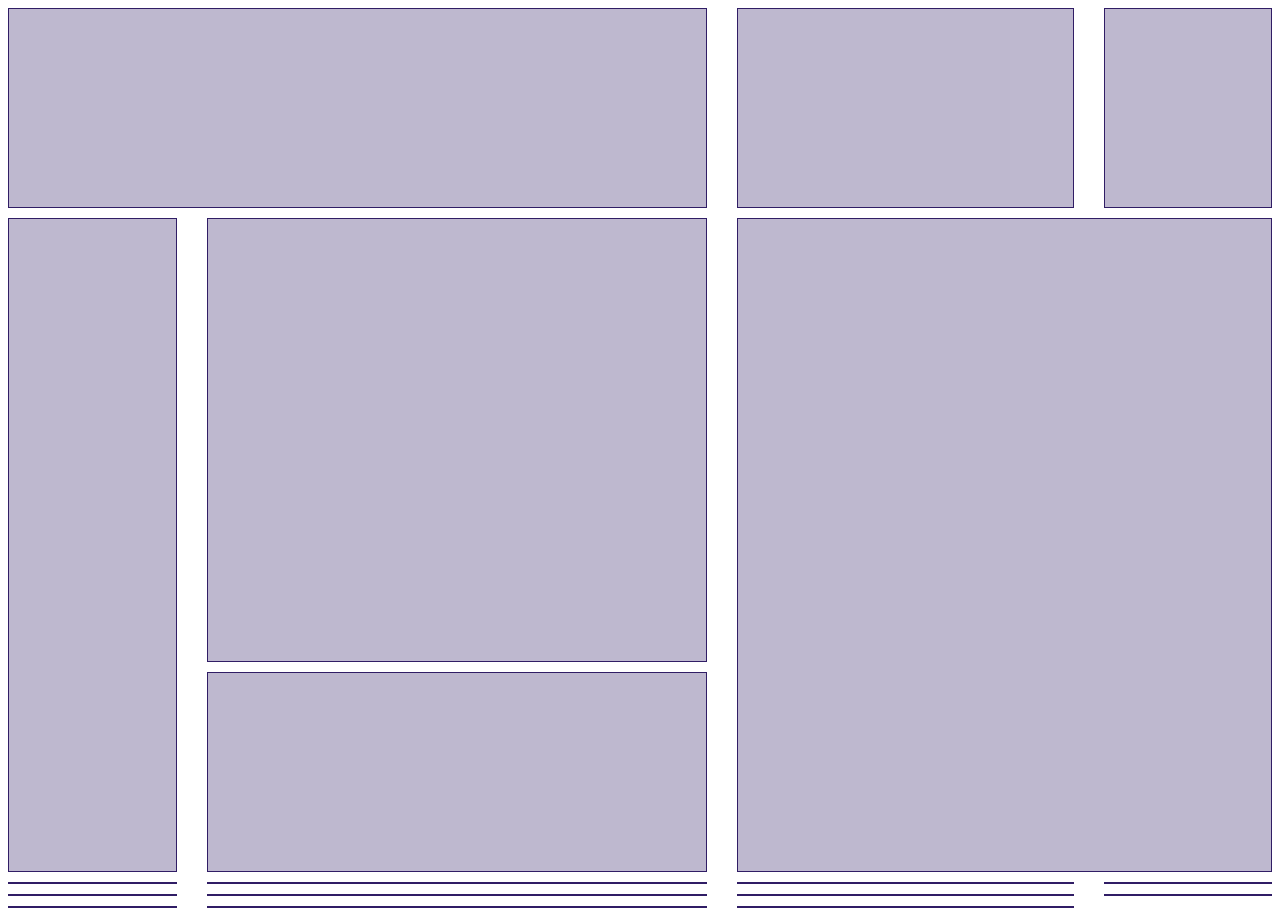
<file: class-04/demos/index.html>
<!DOCTYPE html>
<html lang="en">
<head>
  <meta charset="UTF-8">
  <meta name="viewport" content="width=device-width, initial-scale=1.0">
  <title>Document</title>

  <link rel="stylesheet" href="style.css">
</head>
<body>
  <section>
    <div></div>
    <div></div>
    <div></div>
    <div></div>
    <div></div>
    <div></div>
    <div></div>
    <div></div>
    <div></div>
    <div></div>
    <div></div>
    <div></div>
    <div></div>
    <div></div>
    <div></div>
    <div></div>
    <div></div>
    <div></div>
  </section>
</body>
</html>
</file>
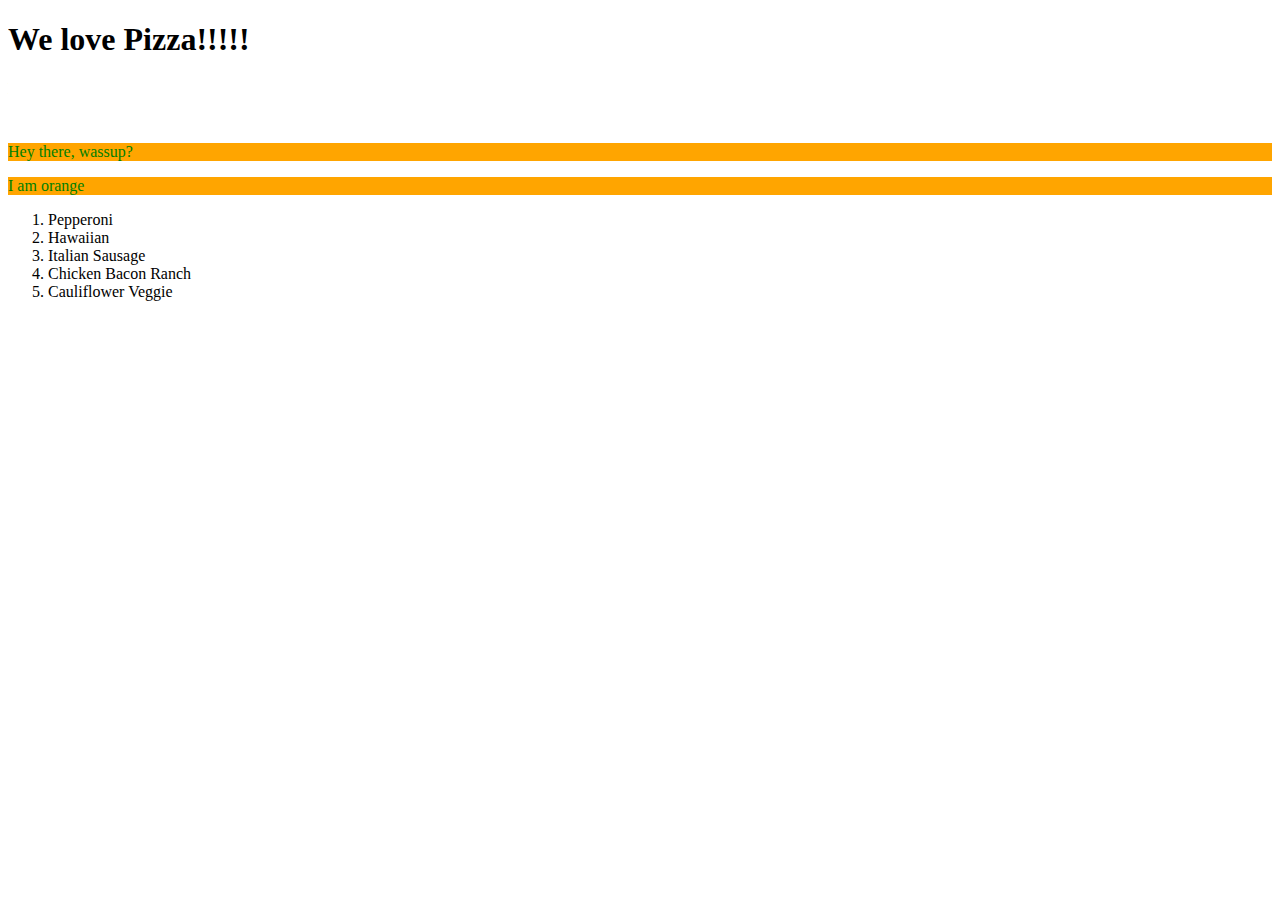
<file: class-02/demos/jquery-basics/index.html>
<!DOCTYPE html>
<html lang="en">
<head>
  <meta charset="UTF-8">
  <meta name="viewport" content="width=device-width, initial-scale=1.0">
  <title>Document</title>

  <link rel="stylesheet" href="style.css">
</head>
<body>
  <h1 id="title">Jquery Demo</h1>
  <p class="cool">Hey there, wassup?</p>
  <p class="cool">I am orange</p>
  <ol>
    <li>Pepperoni</li>
    <li id="pineapples">Hawaiian</li>
    <li>Italian Sausage</li>
    <li>Chicken Bacon Ranch</li>
    <li>Cauliflower Veggie</li>
  </ol>


  <script src="https://code.jquery.com/jquery-3.5.1.min.js"
    integrity="sha256-9/aliU8dGd2tb6OSsuzixeV4y/faTqgFtohetphbbj0=" crossorigin="anonymous"></script>
  <script src="app.js"></script>
</body>
</html>
</file>
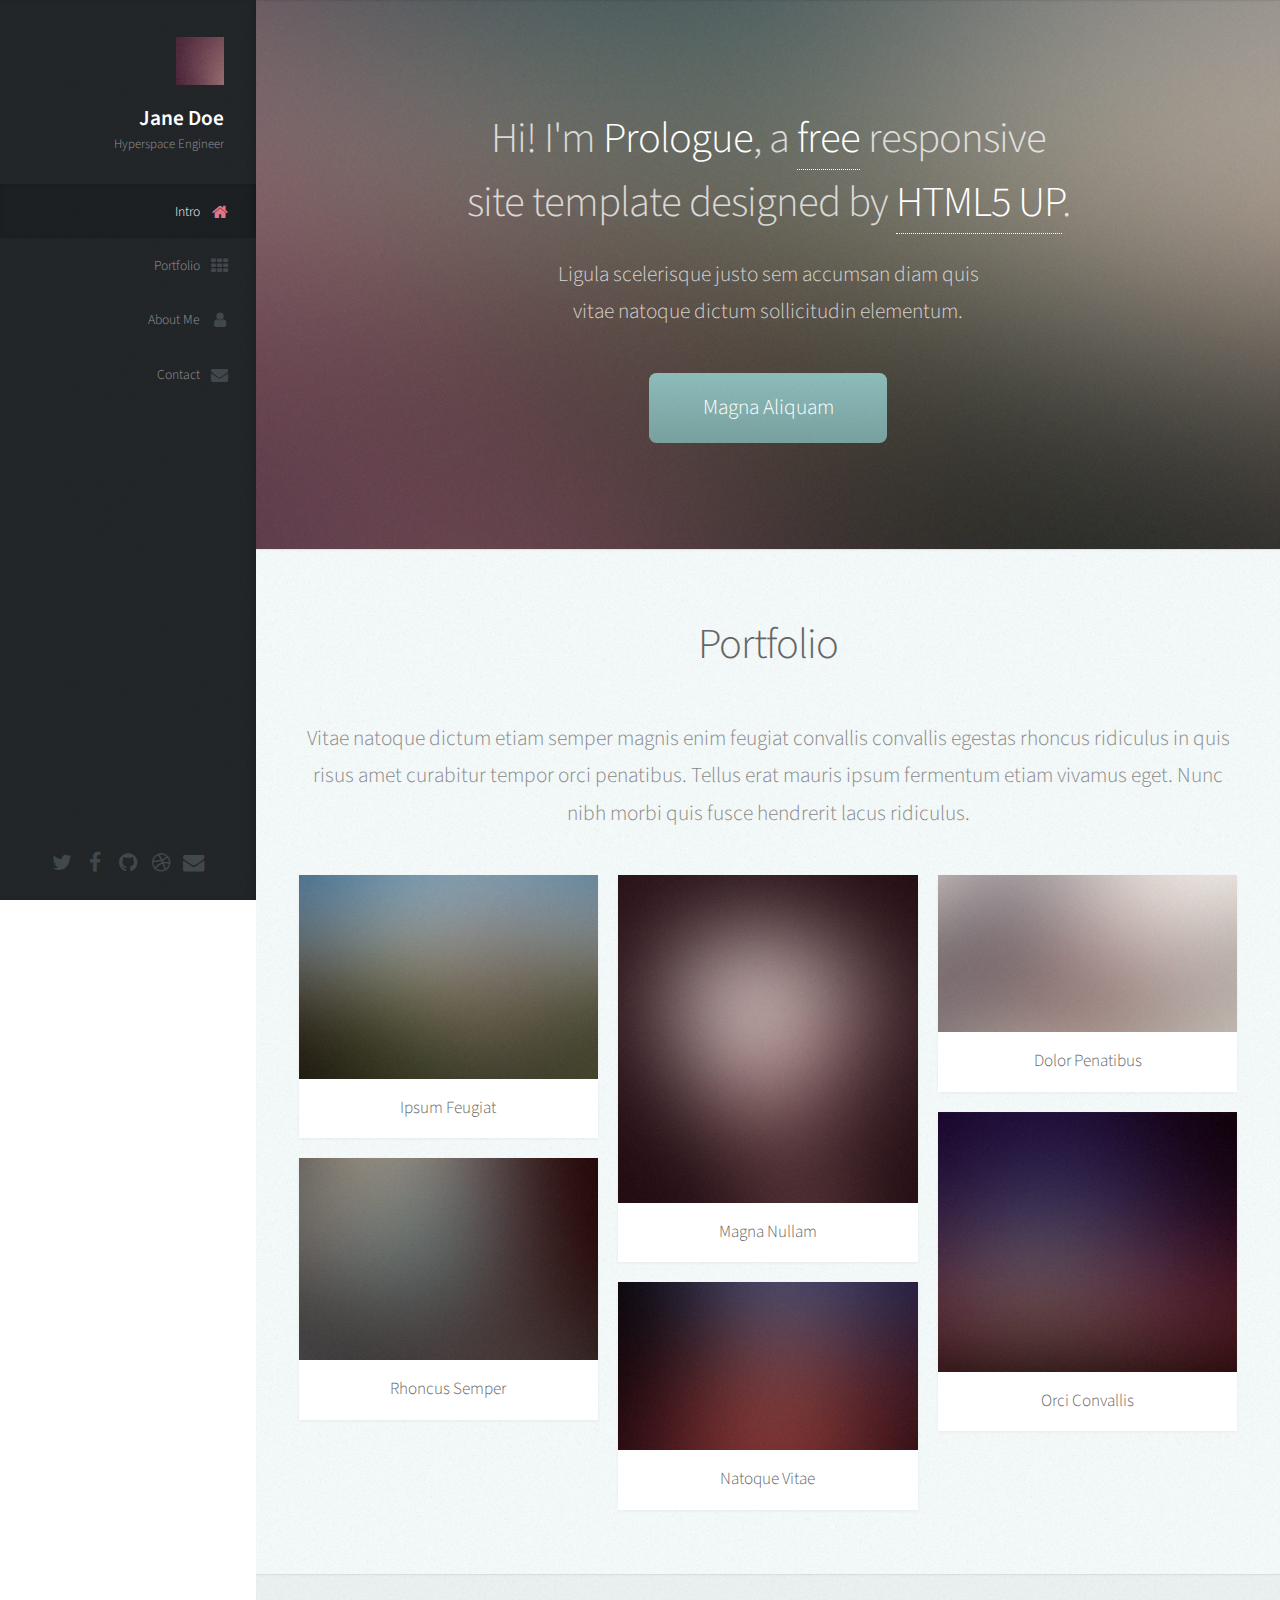
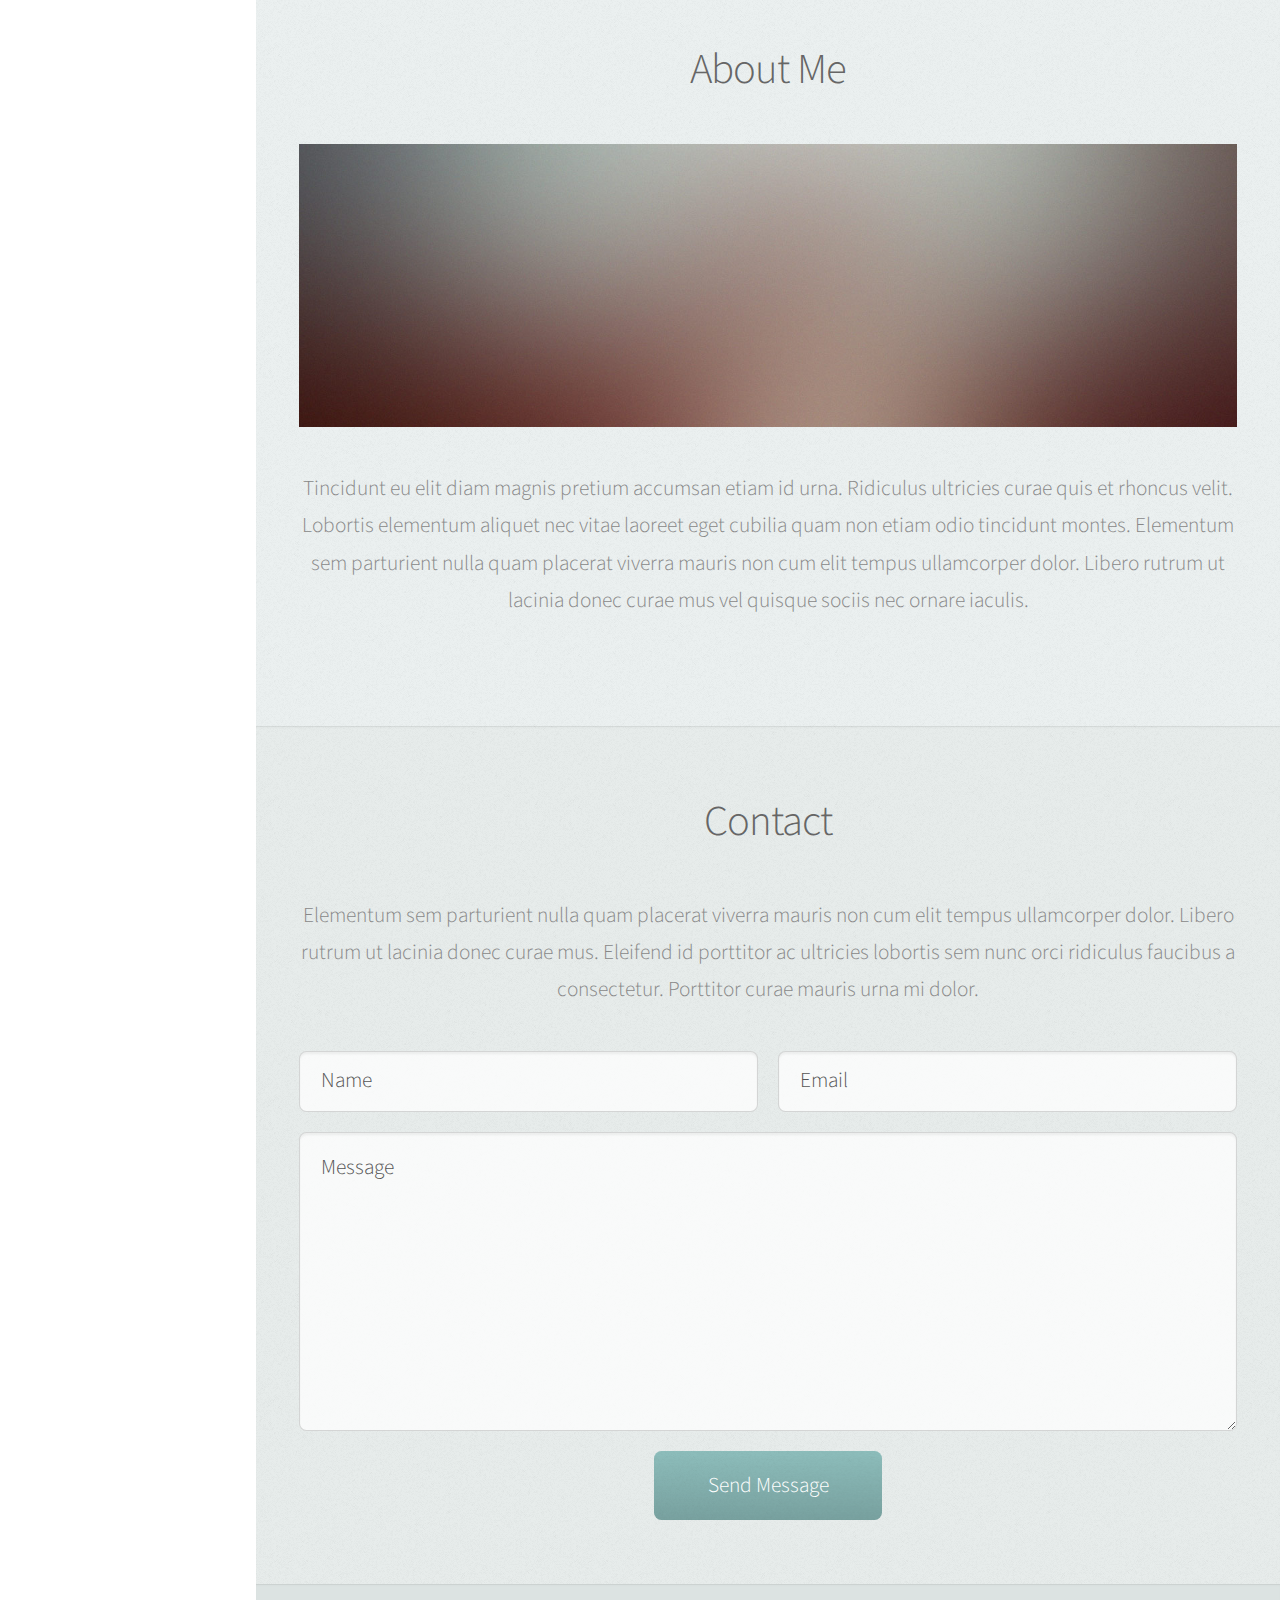
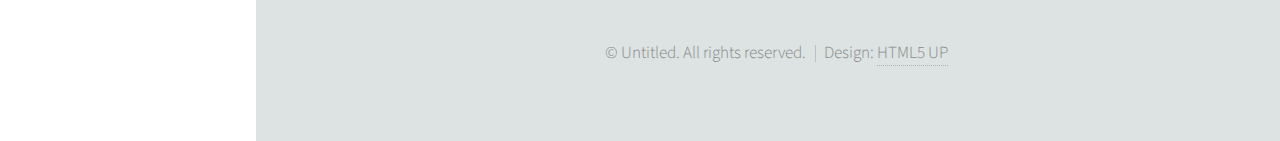
<file: class-04/lab-b/starter-code/index.html>
<!DOCTYPE HTML>
<!--
	Prologue by HTML5 UP
	html5up.net | @ajlkn
	Free for personal and commercial use under the CCA 3.0 license (html5up.net/license)
-->
<html>
	<head>
		<title>Prologue by HTML5 UP</title>
		<meta charset="utf-8" />
		<meta name="viewport" content="width=device-width, initial-scale=1, user-scalable=no" />
		<link rel="stylesheet" href="assets/css/main.css" />
	</head>
	<body class="is-preload">

		<!-- Header -->
			<div id="header">

				<div class="top">

					<!-- Logo -->
						<div id="logo">
							<span class="image avatar48"><img src="images/avatar.jpg" alt="" /></span>
							<h1 id="title">Jane Doe</h1>
							<p>Hyperspace Engineer</p>
						</div>

					<!-- Nav -->
						<nav id="nav">
							<ul>
								<li><a href="#top" id="top-link"><span class="icon fa-home">Intro</span></a></li>
								<li><a href="#portfolio" id="portfolio-link"><span class="icon fa-th">Portfolio</span></a></li>
								<li><a href="#about" id="about-link"><span class="icon fa-user">About Me</span></a></li>
								<li><a href="#contact" id="contact-link"><span class="icon fa-envelope">Contact</span></a></li>
							</ul>
						</nav>

				</div>

				<div class="bottom">

					<!-- Social Icons -->
						<ul class="icons">
							<li><a href="#" class="icon fa-twitter"><span class="label">Twitter</span></a></li>
							<li><a href="#" class="icon fa-facebook"><span class="label">Facebook</span></a></li>
							<li><a href="#" class="icon fa-github"><span class="label">Github</span></a></li>
							<li><a href="#" class="icon fa-dribbble"><span class="label">Dribbble</span></a></li>
							<li><a href="#" class="icon fa-envelope"><span class="label">Email</span></a></li>
						</ul>

				</div>

			</div>

		<!-- Main -->
			<div id="main">

				<!-- Intro -->
					<section id="top" class="one dark cover">
						<div class="container">

							<header>
								<h2 class="alt">Hi! I'm <strong>Prologue</strong>, a <a href="http://html5up.net/license">free</a> responsive<br />
								site template designed by <a href="http://html5up.net">HTML5 UP</a>.</h2>
								<p>Ligula scelerisque justo sem accumsan diam quis<br />
								vitae natoque dictum sollicitudin elementum.</p>
							</header>

							<footer>
								<a href="#portfolio" class="button scrolly">Magna Aliquam</a>
							</footer>

						</div>
					</section>

				<!-- Portfolio -->
					<section id="portfolio" class="two">
						<div class="container">

							<header>
								<h2>Portfolio</h2>
							</header>

							<p>Vitae natoque dictum etiam semper magnis enim feugiat convallis convallis
							egestas rhoncus ridiculus in quis risus amet curabitur tempor orci penatibus.
							Tellus erat mauris ipsum fermentum etiam vivamus eget. Nunc nibh morbi quis
							fusce hendrerit lacus ridiculus.</p>

							<div class="row">
								<div class="col-4 col-12-mobile">
									<article class="item">
										<a href="#" class="image fit"><img src="images/pic02.jpg" alt="" /></a>
										<header>
											<h3>Ipsum Feugiat</h3>
										</header>
									</article>
									<article class="item">
										<a href="#" class="image fit"><img src="images/pic03.jpg" alt="" /></a>
										<header>
											<h3>Rhoncus Semper</h3>
										</header>
									</article>
								</div>
								<div class="col-4 col-12-mobile">
									<article class="item">
										<a href="#" class="image fit"><img src="images/pic04.jpg" alt="" /></a>
										<header>
											<h3>Magna Nullam</h3>
										</header>
									</article>
									<article class="item">
										<a href="#" class="image fit"><img src="images/pic05.jpg" alt="" /></a>
										<header>
											<h3>Natoque Vitae</h3>
										</header>
									</article>
								</div>
								<div class="col-4 col-12-mobile">
									<article class="item">
										<a href="#" class="image fit"><img src="images/pic06.jpg" alt="" /></a>
										<header>
											<h3>Dolor Penatibus</h3>
										</header>
									</article>
									<article class="item">
										<a href="#" class="image fit"><img src="images/pic07.jpg" alt="" /></a>
										<header>
											<h3>Orci Convallis</h3>
										</header>
									</article>
								</div>
							</div>

						</div>
					</section>

				<!-- About Me -->
					<section id="about" class="three">
						<div class="container">

							<header>
								<h2>About Me</h2>
							</header>

							<a href="#" class="image featured"><img src="images/pic08.jpg" alt="" /></a>

							<p>Tincidunt eu elit diam magnis pretium accumsan etiam id urna. Ridiculus
							ultricies curae quis et rhoncus velit. Lobortis elementum aliquet nec vitae
							laoreet eget cubilia quam non etiam odio tincidunt montes. Elementum sem
							parturient nulla quam placerat viverra mauris non cum elit tempus ullamcorper
							dolor. Libero rutrum ut lacinia donec curae mus vel quisque sociis nec
							ornare iaculis.</p>

						</div>
					</section>

				<!-- Contact -->
					<section id="contact" class="four">
						<div class="container">

							<header>
								<h2>Contact</h2>
							</header>

							<p>Elementum sem parturient nulla quam placerat viverra
							mauris non cum elit tempus ullamcorper dolor. Libero rutrum ut lacinia
							donec curae mus. Eleifend id porttitor ac ultricies lobortis sem nunc
							orci ridiculus faucibus a consectetur. Porttitor curae mauris urna mi dolor.</p>

							<form method="post" action="#">
								<div class="row">
									<div class="col-6 col-12-mobile"><input type="text" name="name" placeholder="Name" /></div>
									<div class="col-6 col-12-mobile"><input type="text" name="email" placeholder="Email" /></div>
									<div class="col-12">
										<textarea name="message" placeholder="Message"></textarea>
									</div>
									<div class="col-12">
										<input type="submit" value="Send Message" />
									</div>
								</div>
							</form>

						</div>
					</section>

			</div>

		<!-- Footer -->
			<div id="footer">

				<!-- Copyright -->
					<ul class="copyright">
						<li>&copy; Untitled. All rights reserved.</li><li>Design: <a href="http://html5up.net">HTML5 UP</a></li>
					</ul>

			</div>

		<!-- Scripts -->
			<script src="assets/js/jquery.min.js"></script>
			<script src="assets/js/jquery.scrolly.min.js"></script>
			<script src="assets/js/jquery.scrollex.min.js"></script>
			<script src="assets/js/browser.min.js"></script>
			<script src="assets/js/breakpoints.min.js"></script>
			<script src="assets/js/util.js"></script>
			<script src="assets/js/main.js"></script>

	</body>
</html>
</file>
<file: class-04/demos/style.css>
div {
  background-color: #301d6550;
  border: #301d65 1px solid;
}

section {
  display: grid;
  grid-template-columns: 1fr 500px 2fr 1fr;
  grid-template-rows: 200px 1fr 200px;
  height: 100vh;
  grid-gap: 10px 30px;
}

div:first-child {
  grid-column-start: 1;
  grid-column-end: 3;
}

div:nth-child(4){
  grid-row-start: 2;
  grid-row-end: 4;
}

div:nth-child(8){
  grid-row: 2 / span 2;
  grid-column: 3 / span 2;
}
</file>
<file: class-02/demos/jquery-basics/style.css>
h1{

}

#pineapples {

}

.orangePotato {
  background: orange;
}

.blue {
  background: blue;
}
</file>
<file: class-04/lab-b/starter-code/assets/css/main.css>
@import url("font-awesome.min.css");
@import url("https://fonts.googleapis.com/css?family=Source+Sans+Pro:300,300italic,400,600");

/*
	Prologue by HTML5 UP
	html5up.net | @ajlkn
	Free for personal and commercial use under the CCA 3.0 license (html5up.net/license)
*/

html, body, div, span, applet, object,
iframe, h1, h2, h3, h4, h5, h6, p, blockquote,
pre, a, abbr, acronym, address, big, cite,
code, del, dfn, em, img, ins, kbd, q, s, samp,
small, strike, strong, sub, sup, tt, var, b,
u, i, center, dl, dt, dd, ol, ul, li, fieldset,
form, label, legend, table, caption, tbody,
tfoot, thead, tr, th, td, article, aside,
canvas, details, embed, figure, figcaption,
footer, header, hgroup, menu, nav, output, ruby,
section, summary, time, mark, audio, video {
	margin: 0;
	padding: 0;
	border: 0;
	font-size: 100%;
	font: inherit;
	vertical-align: baseline;}

article, aside, details, figcaption, figure,
footer, header, hgroup, menu, nav, section {
	display: block;}

body {
	line-height: 1;
}

ol, ul {
	list-style: none;
}

blockquote, q {
	quotes: none;
}

	blockquote:before, blockquote:after, q:before, q:after {
		content: '';
		content: none;
	}

table {
	border-collapse: collapse;
	border-spacing: 0;
}

body {
	-webkit-text-size-adjust: none;
}

mark {
	background-color: transparent;
	color: inherit;
}

input::-moz-focus-inner {
	border: 0;
	padding: 0;
}

input, select, textarea {
	-moz-appearance: none;
	-webkit-appearance: none;
	-ms-appearance: none;
	appearance: none;
}

/* Basic */

	html {
		box-sizing: border-box;
	}

	*, *:before, *:after {
		box-sizing: inherit;
	}

	body {
		background: #fff;
		font-family: 'Source Sans Pro', sans-serif;
		font-size: 19pt;
		font-weight: 300;
		line-height: 1.75em;
		color: #888;
	}

		body.is-preload *, body.is-preload *:before, body.is-preload *:after {
			-moz-animation: none !important;
			-webkit-animation: none !important;
			-ms-animation: none !important;
			animation: none !important;
			-moz-transition: none !important;
			-webkit-transition: none !important;
			-ms-transition: none !important;
			transition: none !important;
		}

	input, textarea, select {
		font-family: 'Source Sans Pro', sans-serif;
		font-size: 19pt;
		font-weight: 300;
		line-height: 1.75em;
		color: #888;
	}

	h1, h2, h3, h4, h5, h6 {
		font-weight: 300;
		color: #666;
		line-height: 1.5em;
	}

	h1 a, h2 a, h3 a, h4 a, h5 a, h6 a {
		color: inherit;
		text-decoration: none;
	}

		h1 a strong, h2 a strong, h3 a strong, h4 a strong, h5 a strong, h6 a strong {
			color: #333;
		}

	h2 {
		font-size: 2em;
		letter-spacing: -1px;
	}

		h2.alt {
			color: #888;
		}

			h2.alt strong {
				color: #666;
			}

	h3 {
		font-size: 1.5em;
	}

	header {
		margin: 0 0 2em 0;
	}

		header > p {
			margin: 1em 0 0 0;
		}

	footer {
		margin: 2em 0 0 0;
	}

	strong, b {
		font-weight: 300;
		color: #666;
	}

	em, i {
		font-style: italic;
	}

	a {
		text-decoration: none;
		color: inherit;
		border-bottom: dotted 1px rgba(128, 128, 128, 0.5);
		-moz-transition: color 0.35s ease-in-out, border-bottom-color 0.35s ease-in-out;
		-webkit-transition: color 0.35s ease-in-out, border-bottom-color 0.35s ease-in-out;
		-ms-transition: color 0.35s ease-in-out, border-bottom-color 0.35s ease-in-out;
		transition: color 0.35s ease-in-out, border-bottom-color 0.35s ease-in-out;
		outline: 0;
	}

		a:hover {
			color: #E27689;
			border-bottom-color: rgba(255, 255, 255, 0);
		}

	sub {
		position: relative;
		top: 0.5em;
		font-size: 0.8em;
	}

	sup {
		position: relative;
		top: -0.5em;
		font-size: 0.8em;
	}

	hr {
		border: 0;
		border-top: solid 1px #ddd;
	}

	blockquote {
		border-left: solid 0.5em #ddd;
		padding: 1em 0 1em 2em;
		font-style: italic;
	}

	p, ul, ol, dl, table {
		margin-bottom: 2em;
	}

	br.clear {
		clear: both;
	}

/* Container */

	.container {
		margin: 0 auto;
		max-width: 100%;
		width: 1400px;
	}

		@media screen and (min-width: 961px) and (max-width: 1880px) {

			.container {
				width: 1200px;
			}

		}

		@media screen and (min-width: 961px) and (max-width: 1620px) {

			.container {
				width: 960px;
			}

		}

		@media screen and (min-width: 961px) and (max-width: 1320px) {

			.container {
				width: 100%;
			}

		}

		@media screen and (max-width: 960px) {

			.container {
				width: 100%;
			}

		}

		@media screen and (max-width: 736px) {

			.container {
				width: 100%;
			}

		}

/* Row */

	.row {
		display: flex;
		flex-wrap: wrap;
		box-sizing: border-box;
		align-items: stretch;
	}

		.row > * {
			box-sizing: border-box;
		}

		.row.gtr-uniform > * > :last-child {
			margin-bottom: 0;
		}

		.row.aln-left {
			justify-content: flex-start;
		}

		.row.aln-center {
			justify-content: center;
		}

		.row.aln-right {
			justify-content: flex-end;
		}

		.row.aln-top {
			align-items: flex-start;
		}

		.row.aln-middle {
			align-items: center;
		}

		.row.aln-bottom {
			align-items: flex-end;
		}

		.row > .imp {
			order: -1;
		}

		.row > .col-1 {
			width: 8.3333333333%;
		}

		.row > .off-1 {
			margin-left: 8.3333333333%;
		}

		.row > .col-2 {
			width: 16.6666666667%;
		}

		.row > .off-2 {
			margin-left: 16.6666666667%;
		}

		.row > .col-3 {
			width: 25%;
		}

		.row > .off-3 {
			margin-left: 25%;
		}

		.row > .col-4 {
			width: 33.3333333333%;
		}

		.row > .off-4 {
			margin-left: 33.3333333333%;
		}

		.row > .col-5 {
			width: 41.6666666667%;
		}

		.row > .off-5 {
			margin-left: 41.6666666667%;
		}

		.row > .col-6 {
			width: 50%;
		}

		.row > .off-6 {
			margin-left: 50%;
		}

		.row > .col-7 {
			width: 58.3333333333%;
		}

		.row > .off-7 {
			margin-left: 58.3333333333%;
		}

		.row > .col-8 {
			width: 66.6666666667%;
		}

		.row > .off-8 {
			margin-left: 66.6666666667%;
		}

		.row > .col-9 {
			width: 75%;
		}

		.row > .off-9 {
			margin-left: 75%;
		}

		.row > .col-10 {
			width: 83.3333333333%;
		}

		.row > .off-10 {
			margin-left: 83.3333333333%;
		}

		.row > .col-11 {
			width: 91.6666666667%;
		}

		.row > .off-11 {
			margin-left: 91.6666666667%;
		}

		.row > .col-12 {
			width: 100%;
		}

		.row > .off-12 {
			margin-left: 100%;
		}

		.row.gtr-0 {
			margin-top: 0px;
			margin-left: 0px;
		}

			.row.gtr-0 > * {
				padding: 0px 0 0 0px;
			}

			.row.gtr-0.gtr-uniform {
				margin-top: 0px;
			}

				.row.gtr-0.gtr-uniform > * {
					padding-top: 0px;
				}

		.row.gtr-25 {
			margin-top: -10px;
			margin-left: -10px;
		}

			.row.gtr-25 > * {
				padding: 10px 0 0 10px;
			}

			.row.gtr-25.gtr-uniform {
				margin-top: -10px;
			}

				.row.gtr-25.gtr-uniform > * {
					padding-top: 10px;
				}

		.row.gtr-50 {
			margin-top: -20px;
			margin-left: -20px;
		}

			.row.gtr-50 > * {
				padding: 20px 0 0 20px;
			}

			.row.gtr-50.gtr-uniform {
				margin-top: -20px;
			}

				.row.gtr-50.gtr-uniform > * {
					padding-top: 20px;
				}

		.row {
			margin-top: -40px;
			margin-left: -40px;
		}

			.row > * {
				padding: 40px 0 0 40px;
			}

			.row.gtr-uniform {
				margin-top: -40px;
			}

				.row.gtr-uniform > * {
					padding-top: 40px;
				}

		.row.gtr-150 {
			margin-top: -60px;
			margin-left: -60px;
		}

			.row.gtr-150 > * {
				padding: 60px 0 0 60px;
			}

			.row.gtr-150.gtr-uniform {
				margin-top: -60px;
			}

				.row.gtr-150.gtr-uniform > * {
					padding-top: 60px;
				}

		.row.gtr-200 {
			margin-top: -80px;
			margin-left: -80px;
		}

			.row.gtr-200 > * {
				padding: 80px 0 0 80px;
			}

			.row.gtr-200.gtr-uniform {
				margin-top: -80px;
			}

				.row.gtr-200.gtr-uniform > * {
					padding-top: 80px;
				}

		@media screen and (min-width: 961px) and (max-width: 1880px) {

			.row {
				display: flex;
				flex-wrap: wrap;
				box-sizing: border-box;
				align-items: stretch;
			}

				.row > * {
					box-sizing: border-box;
				}

				.row.gtr-uniform > * > :last-child {
					margin-bottom: 0;
				}

				.row.aln-left {
					justify-content: flex-start;
				}

				.row.aln-center {
					justify-content: center;
				}

				.row.aln-right {
					justify-content: flex-end;
				}

				.row.aln-top {
					align-items: flex-start;
				}

				.row.aln-middle {
					align-items: center;
				}

				.row.aln-bottom {
					align-items: flex-end;
				}

				.row > .imp-wide {
					order: -1;
				}

				.row > .col-1-wide {
					width: 8.3333333333%;
				}

				.row > .off-1-wide {
					margin-left: 8.3333333333%;
				}

				.row > .col-2-wide {
					width: 16.6666666667%;
				}

				.row > .off-2-wide {
					margin-left: 16.6666666667%;
				}

				.row > .col-3-wide {
					width: 25%;
				}

				.row > .off-3-wide {
					margin-left: 25%;
				}

				.row > .col-4-wide {
					width: 33.3333333333%;
				}

				.row > .off-4-wide {
					margin-left: 33.3333333333%;
				}

				.row > .col-5-wide {
					width: 41.6666666667%;
				}

				.row > .off-5-wide {
					margin-left: 41.6666666667%;
				}

				.row > .col-6-wide {
					width: 50%;
				}

				.row > .off-6-wide {
					margin-left: 50%;
				}

				.row > .col-7-wide {
					width: 58.3333333333%;
				}

				.row > .off-7-wide {
					margin-left: 58.3333333333%;
				}

				.row > .col-8-wide {
					width: 66.6666666667%;
				}

				.row > .off-8-wide {
					margin-left: 66.6666666667%;
				}

				.row > .col-9-wide {
					width: 75%;
				}

				.row > .off-9-wide {
					margin-left: 75%;
				}

				.row > .col-10-wide {
					width: 83.3333333333%;
				}

				.row > .off-10-wide {
					margin-left: 83.3333333333%;
				}

				.row > .col-11-wide {
					width: 91.6666666667%;
				}

				.row > .off-11-wide {
					margin-left: 91.6666666667%;
				}

				.row > .col-12-wide {
					width: 100%;
				}

				.row > .off-12-wide {
					margin-left: 100%;
				}

				.row.gtr-0 {
					margin-top: 0px;
					margin-left: 0px;
				}

					.row.gtr-0 > * {
						padding: 0px 0 0 0px;
					}

					.row.gtr-0.gtr-uniform {
						margin-top: 0px;
					}

						.row.gtr-0.gtr-uniform > * {
							padding-top: 0px;
						}

				.row.gtr-25 {
					margin-top: -10px;
					margin-left: -10px;
				}

					.row.gtr-25 > * {
						padding: 10px 0 0 10px;
					}

					.row.gtr-25.gtr-uniform {
						margin-top: -10px;
					}

						.row.gtr-25.gtr-uniform > * {
							padding-top: 10px;
						}

				.row.gtr-50 {
					margin-top: -20px;
					margin-left: -20px;
				}

					.row.gtr-50 > * {
						padding: 20px 0 0 20px;
					}

					.row.gtr-50.gtr-uniform {
						margin-top: -20px;
					}

						.row.gtr-50.gtr-uniform > * {
							padding-top: 20px;
						}

				.row {
					margin-top: -40px;
					margin-left: -40px;
				}

					.row > * {
						padding: 40px 0 0 40px;
					}

					.row.gtr-uniform {
						margin-top: -40px;
					}

						.row.gtr-uniform > * {
							padding-top: 40px;
						}

				.row.gtr-150 {
					margin-top: -60px;
					margin-left: -60px;
				}

					.row.gtr-150 > * {
						padding: 60px 0 0 60px;
					}

					.row.gtr-150.gtr-uniform {
						margin-top: -60px;
					}

						.row.gtr-150.gtr-uniform > * {
							padding-top: 60px;
						}

				.row.gtr-200 {
					margin-top: -80px;
					margin-left: -80px;
				}

					.row.gtr-200 > * {
						padding: 80px 0 0 80px;
					}

					.row.gtr-200.gtr-uniform {
						margin-top: -80px;
					}

						.row.gtr-200.gtr-uniform > * {
							padding-top: 80px;
						}

		}

		@media screen and (min-width: 961px) and (max-width: 1620px) {

			.row {
				display: flex;
				flex-wrap: wrap;
				box-sizing: border-box;
				align-items: stretch;
			}

				.row > * {
					box-sizing: border-box;
				}

				.row.gtr-uniform > * > :last-child {
					margin-bottom: 0;
				}

				.row.aln-left {
					justify-content: flex-start;
				}

				.row.aln-center {
					justify-content: center;
				}

				.row.aln-right {
					justify-content: flex-end;
				}

				.row.aln-top {
					align-items: flex-start;
				}

				.row.aln-middle {
					align-items: center;
				}

				.row.aln-bottom {
					align-items: flex-end;
				}

				.row > .imp-normal {
					order: -1;
				}

				.row > .col-1-normal {
					width: 8.3333333333%;
				}

				.row > .off-1-normal {
					margin-left: 8.3333333333%;
				}

				.row > .col-2-normal {
					width: 16.6666666667%;
				}

				.row > .off-2-normal {
					margin-left: 16.6666666667%;
				}

				.row > .col-3-normal {
					width: 25%;
				}

				.row > .off-3-normal {
					margin-left: 25%;
				}

				.row > .col-4-normal {
					width: 33.3333333333%;
				}

				.row > .off-4-normal {
					margin-left: 33.3333333333%;
				}

				.row > .col-5-normal {
					width: 41.6666666667%;
				}

				.row > .off-5-normal {
					margin-left: 41.6666666667%;
				}

				.row > .col-6-normal {
					width: 50%;
				}

				.row > .off-6-normal {
					margin-left: 50%;
				}

				.row > .col-7-normal {
					width: 58.3333333333%;
				}

				.row > .off-7-normal {
					margin-left: 58.3333333333%;
				}

				.row > .col-8-normal {
					width: 66.6666666667%;
				}

				.row > .off-8-normal {
					margin-left: 66.6666666667%;
				}

				.row > .col-9-normal {
					width: 75%;
				}

				.row > .off-9-normal {
					margin-left: 75%;
				}

				.row > .col-10-normal {
					width: 83.3333333333%;
				}

				.row > .off-10-normal {
					margin-left: 83.3333333333%;
				}

				.row > .col-11-normal {
					width: 91.6666666667%;
				}

				.row > .off-11-normal {
					margin-left: 91.6666666667%;
				}

				.row > .col-12-normal {
					width: 100%;
				}

				.row > .off-12-normal {
					margin-left: 100%;
				}

				.row.gtr-0 {
					margin-top: 0px;
					margin-left: 0px;
				}

					.row.gtr-0 > * {
						padding: 0px 0 0 0px;
					}

					.row.gtr-0.gtr-uniform {
						margin-top: 0px;
					}

						.row.gtr-0.gtr-uniform > * {
							padding-top: 0px;
						}

				.row.gtr-25 {
					margin-top: -10px;
					margin-left: -10px;
				}

					.row.gtr-25 > * {
						padding: 10px 0 0 10px;
					}

					.row.gtr-25.gtr-uniform {
						margin-top: -10px;
					}

						.row.gtr-25.gtr-uniform > * {
							padding-top: 10px;
						}

				.row.gtr-50 {
					margin-top: -20px;
					margin-left: -20px;
				}

					.row.gtr-50 > * {
						padding: 20px 0 0 20px;
					}

					.row.gtr-50.gtr-uniform {
						margin-top: -20px;
					}

						.row.gtr-50.gtr-uniform > * {
							padding-top: 20px;
						}

				.row {
					margin-top: -40px;
					margin-left: -40px;
				}

					.row > * {
						padding: 40px 0 0 40px;
					}

					.row.gtr-uniform {
						margin-top: -40px;
					}

						.row.gtr-uniform > * {
							padding-top: 40px;
						}

				.row.gtr-150 {
					margin-top: -60px;
					margin-left: -60px;
				}

					.row.gtr-150 > * {
						padding: 60px 0 0 60px;
					}

					.row.gtr-150.gtr-uniform {
						margin-top: -60px;
					}

						.row.gtr-150.gtr-uniform > * {
							padding-top: 60px;
						}

				.row.gtr-200 {
					margin-top: -80px;
					margin-left: -80px;
				}

					.row.gtr-200 > * {
						padding: 80px 0 0 80px;
					}

					.row.gtr-200.gtr-uniform {
						margin-top: -80px;
					}

						.row.gtr-200.gtr-uniform > * {
							padding-top: 80px;
						}

		}

		@media screen and (min-width: 961px) and (max-width: 1320px) {

			.row {
				display: flex;
				flex-wrap: wrap;
				box-sizing: border-box;
				align-items: stretch;
			}

				.row > * {
					box-sizing: border-box;
				}

				.row.gtr-uniform > * > :last-child {
					margin-bottom: 0;
				}

				.row.aln-left {
					justify-content: flex-start;
				}

				.row.aln-center {
					justify-content: center;
				}

				.row.aln-right {
					justify-content: flex-end;
				}

				.row.aln-top {
					align-items: flex-start;
				}

				.row.aln-middle {
					align-items: center;
				}

				.row.aln-bottom {
					align-items: flex-end;
				}

				.row > .imp-narrow {
					order: -1;
				}

				.row > .col-1-narrow {
					width: 8.3333333333%;
				}

				.row > .off-1-narrow {
					margin-left: 8.3333333333%;
				}

				.row > .col-2-narrow {
					width: 16.6666666667%;
				}

				.row > .off-2-narrow {
					margin-left: 16.6666666667%;
				}

				.row > .col-3-narrow {
					width: 25%;
				}

				.row > .off-3-narrow {
					margin-left: 25%;
				}

				.row > .col-4-narrow {
					width: 33.3333333333%;
				}

				.row > .off-4-narrow {
					margin-left: 33.3333333333%;
				}

				.row > .col-5-narrow {
					width: 41.6666666667%;
				}

				.row > .off-5-narrow {
					margin-left: 41.6666666667%;
				}

				.row > .col-6-narrow {
					width: 50%;
				}

				.row > .off-6-narrow {
					margin-left: 50%;
				}

				.row > .col-7-narrow {
					width: 58.3333333333%;
				}

				.row > .off-7-narrow {
					margin-left: 58.3333333333%;
				}

				.row > .col-8-narrow {
					width: 66.6666666667%;
				}

				.row > .off-8-narrow {
					margin-left: 66.6666666667%;
				}

				.row > .col-9-narrow {
					width: 75%;
				}

				.row > .off-9-narrow {
					margin-left: 75%;
				}

				.row > .col-10-narrow {
					width: 83.3333333333%;
				}

				.row > .off-10-narrow {
					margin-left: 83.3333333333%;
				}

				.row > .col-11-narrow {
					width: 91.6666666667%;
				}

				.row > .off-11-narrow {
					margin-left: 91.6666666667%;
				}

				.row > .col-12-narrow {
					width: 100%;
				}

				.row > .off-12-narrow {
					margin-left: 100%;
				}

				.row.gtr-0 {
					margin-top: 0px;
					margin-left: 0px;
				}

					.row.gtr-0 > * {
						padding: 0px 0 0 0px;
					}

					.row.gtr-0.gtr-uniform {
						margin-top: 0px;
					}

						.row.gtr-0.gtr-uniform > * {
							padding-top: 0px;
						}

				.row.gtr-25 {
					margin-top: -5px;
					margin-left: -5px;
				}

					.row.gtr-25 > * {
						padding: 5px 0 0 5px;
					}

					.row.gtr-25.gtr-uniform {
						margin-top: -5px;
					}

						.row.gtr-25.gtr-uniform > * {
							padding-top: 5px;
						}

				.row.gtr-50 {
					margin-top: -10px;
					margin-left: -10px;
				}

					.row.gtr-50 > * {
						padding: 10px 0 0 10px;
					}

					.row.gtr-50.gtr-uniform {
						margin-top: -10px;
					}

						.row.gtr-50.gtr-uniform > * {
							padding-top: 10px;
						}

				.row {
					margin-top: -20px;
					margin-left: -20px;
				}

					.row > * {
						padding: 20px 0 0 20px;
					}

					.row.gtr-uniform {
						margin-top: -20px;
					}

						.row.gtr-uniform > * {
							padding-top: 20px;
						}

				.row.gtr-150 {
					margin-top: -30px;
					margin-left: -30px;
				}

					.row.gtr-150 > * {
						padding: 30px 0 0 30px;
					}

					.row.gtr-150.gtr-uniform {
						margin-top: -30px;
					}

						.row.gtr-150.gtr-uniform > * {
							padding-top: 30px;
						}

				.row.gtr-200 {
					margin-top: -40px;
					margin-left: -40px;
				}

					.row.gtr-200 > * {
						padding: 40px 0 0 40px;
					}

					.row.gtr-200.gtr-uniform {
						margin-top: -40px;
					}

						.row.gtr-200.gtr-uniform > * {
							padding-top: 40px;
						}

		}

		@media screen and (max-width: 960px) {

			.row {
				display: flex;
				flex-wrap: wrap;
				box-sizing: border-box;
				align-items: stretch;
			}

				.row > * {
					box-sizing: border-box;
				}

				.row.gtr-uniform > * > :last-child {
					margin-bottom: 0;
				}

				.row.aln-left {
					justify-content: flex-start;
				}

				.row.aln-center {
					justify-content: center;
				}

				.row.aln-right {
					justify-content: flex-end;
				}

				.row.aln-top {
					align-items: flex-start;
				}

				.row.aln-middle {
					align-items: center;
				}

				.row.aln-bottom {
					align-items: flex-end;
				}

				.row > .imp-narrower {
					order: -1;
				}

				.row > .col-1-narrower {
					width: 8.3333333333%;
				}

				.row > .off-1-narrower {
					margin-left: 8.3333333333%;
				}

				.row > .col-2-narrower {
					width: 16.6666666667%;
				}

				.row > .off-2-narrower {
					margin-left: 16.6666666667%;
				}

				.row > .col-3-narrower {
					width: 25%;
				}

				.row > .off-3-narrower {
					margin-left: 25%;
				}

				.row > .col-4-narrower {
					width: 33.3333333333%;
				}

				.row > .off-4-narrower {
					margin-left: 33.3333333333%;
				}

				.row > .col-5-narrower {
					width: 41.6666666667%;
				}

				.row > .off-5-narrower {
					margin-left: 41.6666666667%;
				}

				.row > .col-6-narrower {
					width: 50%;
				}

				.row > .off-6-narrower {
					margin-left: 50%;
				}

				.row > .col-7-narrower {
					width: 58.3333333333%;
				}

				.row > .off-7-narrower {
					margin-left: 58.3333333333%;
				}

				.row > .col-8-narrower {
					width: 66.6666666667%;
				}

				.row > .off-8-narrower {
					margin-left: 66.6666666667%;
				}

				.row > .col-9-narrower {
					width: 75%;
				}

				.row > .off-9-narrower {
					margin-left: 75%;
				}

				.row > .col-10-narrower {
					width: 83.3333333333%;
				}

				.row > .off-10-narrower {
					margin-left: 83.3333333333%;
				}

				.row > .col-11-narrower {
					width: 91.6666666667%;
				}

				.row > .off-11-narrower {
					margin-left: 91.6666666667%;
				}

				.row > .col-12-narrower {
					width: 100%;
				}

				.row > .off-12-narrower {
					margin-left: 100%;
				}

				.row.gtr-0 {
					margin-top: 0px;
					margin-left: 0px;
				}

					.row.gtr-0 > * {
						padding: 0px 0 0 0px;
					}

					.row.gtr-0.gtr-uniform {
						margin-top: 0px;
					}

						.row.gtr-0.gtr-uniform > * {
							padding-top: 0px;
						}

				.row.gtr-25 {
					margin-top: -5px;
					margin-left: -5px;
				}

					.row.gtr-25 > * {
						padding: 5px 0 0 5px;
					}

					.row.gtr-25.gtr-uniform {
						margin-top: -5px;
					}

						.row.gtr-25.gtr-uniform > * {
							padding-top: 5px;
						}

				.row.gtr-50 {
					margin-top: -10px;
					margin-left: -10px;
				}

					.row.gtr-50 > * {
						padding: 10px 0 0 10px;
					}

					.row.gtr-50.gtr-uniform {
						margin-top: -10px;
					}

						.row.gtr-50.gtr-uniform > * {
							padding-top: 10px;
						}

				.row {
					margin-top: -20px;
					margin-left: -20px;
				}

					.row > * {
						padding: 20px 0 0 20px;
					}

					.row.gtr-uniform {
						margin-top: -20px;
					}

						.row.gtr-uniform > * {
							padding-top: 20px;
						}

				.row.gtr-150 {
					margin-top: -30px;
					margin-left: -30px;
				}

					.row.gtr-150 > * {
						padding: 30px 0 0 30px;
					}

					.row.gtr-150.gtr-uniform {
						margin-top: -30px;
					}

						.row.gtr-150.gtr-uniform > * {
							padding-top: 30px;
						}

				.row.gtr-200 {
					margin-top: -40px;
					margin-left: -40px;
				}

					.row.gtr-200 > * {
						padding: 40px 0 0 40px;
					}

					.row.gtr-200.gtr-uniform {
						margin-top: -40px;
					}

						.row.gtr-200.gtr-uniform > * {
							padding-top: 40px;
						}

		}

		@media screen and (max-width: 736px) {

			.row {
				display: flex;
				flex-wrap: wrap;
				box-sizing: border-box;
				align-items: stretch;
			}

				.row > * {
					box-sizing: border-box;
				}

				.row.gtr-uniform > * > :last-child {
					margin-bottom: 0;
				}

				.row.aln-left {
					justify-content: flex-start;
				}

				.row.aln-center {
					justify-content: center;
				}

				.row.aln-right {
					justify-content: flex-end;
				}

				.row.aln-top {
					align-items: flex-start;
				}

				.row.aln-middle {
					align-items: center;
				}

				.row.aln-bottom {
					align-items: flex-end;
				}

				.row > .imp-mobile {
					order: -1;
				}

				.row > .col-1-mobile {
					width: 8.3333333333%;
				}

				.row > .off-1-mobile {
					margin-left: 8.3333333333%;
				}

				.row > .col-2-mobile {
					width: 16.6666666667%;
				}

				.row > .off-2-mobile {
					margin-left: 16.6666666667%;
				}

				.row > .col-3-mobile {
					width: 25%;
				}

				.row > .off-3-mobile {
					margin-left: 25%;
				}

				.row > .col-4-mobile {
					width: 33.3333333333%;
				}

				.row > .off-4-mobile {
					margin-left: 33.3333333333%;
				}

				.row > .col-5-mobile {
					width: 41.6666666667%;
				}

				.row > .off-5-mobile {
					margin-left: 41.6666666667%;
				}

				.row > .col-6-mobile {
					width: 50%;
				}

				.row > .off-6-mobile {
					margin-left: 50%;
				}

				.row > .col-7-mobile {
					width: 58.3333333333%;
				}

				.row > .off-7-mobile {
					margin-left: 58.3333333333%;
				}

				.row > .col-8-mobile {
					width: 66.6666666667%;
				}

				.row > .off-8-mobile {
					margin-left: 66.6666666667%;
				}

				.row > .col-9-mobile {
					width: 75%;
				}

				.row > .off-9-mobile {
					margin-left: 75%;
				}

				.row > .col-10-mobile {
					width: 83.3333333333%;
				}

				.row > .off-10-mobile {
					margin-left: 83.3333333333%;
				}

				.row > .col-11-mobile {
					width: 91.6666666667%;
				}

				.row > .off-11-mobile {
					margin-left: 91.6666666667%;
				}

				.row > .col-12-mobile {
					width: 100%;
				}

				.row > .off-12-mobile {
					margin-left: 100%;
				}

				.row.gtr-0 {
					margin-top: 0px;
					margin-left: 0px;
				}

					.row.gtr-0 > * {
						padding: 0px 0 0 0px;
					}

					.row.gtr-0.gtr-uniform {
						margin-top: 0px;
					}

						.row.gtr-0.gtr-uniform > * {
							padding-top: 0px;
						}

				.row.gtr-25 {
					margin-top: -5px;
					margin-left: -5px;
				}

					.row.gtr-25 > * {
						padding: 5px 0 0 5px;
					}

					.row.gtr-25.gtr-uniform {
						margin-top: -5px;
					}

						.row.gtr-25.gtr-uniform > * {
							padding-top: 5px;
						}

				.row.gtr-50 {
					margin-top: -10px;
					margin-left: -10px;
				}

					.row.gtr-50 > * {
						padding: 10px 0 0 10px;
					}

					.row.gtr-50.gtr-uniform {
						margin-top: -10px;
					}

						.row.gtr-50.gtr-uniform > * {
							padding-top: 10px;
						}

				.row {
					margin-top: -20px;
					margin-left: -20px;
				}

					.row > * {
						padding: 20px 0 0 20px;
					}

					.row.gtr-uniform {
						margin-top: -20px;
					}

						.row.gtr-uniform > * {
							padding-top: 20px;
						}

				.row.gtr-150 {
					margin-top: -30px;
					margin-left: -30px;
				}

					.row.gtr-150 > * {
						padding: 30px 0 0 30px;
					}

					.row.gtr-150.gtr-uniform {
						margin-top: -30px;
					}

						.row.gtr-150.gtr-uniform > * {
							padding-top: 30px;
						}

				.row.gtr-200 {
					margin-top: -40px;
					margin-left: -40px;
				}

					.row.gtr-200 > * {
						padding: 40px 0 0 40px;
					}

					.row.gtr-200.gtr-uniform {
						margin-top: -40px;
					}

						.row.gtr-200.gtr-uniform > * {
							padding-top: 40px;
						}

		}

/* Sections/Article */

	section, article {
		margin-bottom: 3em;
	}

		section > :last-child,
		section > .container, section:last-child, article > :last-child,
		article > .container, article:last-child {
			margin-bottom: 0;
		}

		.row > section, .row > article {
			margin-bottom: 0;
		}

/* Image */

	.image {
		display: inline-block;
		border: 0;
	}

		.image img {
			display: block;
			width: 100%;
		}

		.image.avatar48 {
			width: 48px;
			height: 48px;
			background: #f00;
		}

			.image.avatar48 img {
				width: 48px;
				height: 48px;
			}

		.image.fit {
			display: block;
			width: 100%;
		}

		.image.featured {
			display: block;
			width: 100%;
			margin: 0 0 2em 0;
		}

		.image.left {
			float: left;
			margin: 0 2em 2em 0;
		}

		.image.centered {
			display: block;
			margin: 0 0 2em 0;
		}

			.image.centered img {
				margin: 0 auto;
				width: auto;
			}

/* List */

	ul {
		list-style: disc;
		padding-left: 1em;
	}

		ul li {
			padding-left: 0.5em;
		}

	ol {
		list-style: decimal;
		padding-left: 1.25em;
	}

		ol li {
			padding-left: 0.25em;
		}

/* Icons */

	ul.icons {
		cursor: default;
		list-style: none;
		padding-left: 0;
	}

		ul.icons li {
			display: inline-block;
			padding-left: 0;
		}

		ul.icons a {
			display: inline-block;
			width: 2em;
			height: 2em;
			line-height: 2em;
			text-align: center;
			border: 0;
		}

/* Form */

	form label {
		display: block;
		text-align: left;
		margin-bottom: 0.5em;
	}

	form input[type="text"],
	form input[type="email"],
	form input[type="password"],
	form select,
	form textarea {
		position: relative;
		-webkit-appearance: none;
		display: block;
		border: 0;
		outline: 0;
		background: #fff;
		background: rgba(255, 255, 255, 0.75);
		width: 100%;
		border-radius: 0.35em;
		padding: 0.75em 1em 0.75em 1em;
		box-shadow: inset 0 0.1em 0.1em 0 rgba(0, 0, 0, 0.05);
		border: solid 1px rgba(0, 0, 0, 0.15);
		-moz-transition: all 0.35s ease-in-out;
		-webkit-transition: all 0.35s ease-in-out;
		-ms-transition: all 0.35s ease-in-out;
		transition: all 0.35s ease-in-out;
	}

		form input[type="text"]:focus,
		form input[type="email"]:focus,
		form input[type="password"]:focus,
		form select:focus,
		form textarea:focus {
			box-shadow: 0 0 2px 1px #8ebebc;
			background: #fff;
		}

	form input[type="text"],
	form input[type="email"],
	form input[type="password"],
	form select {
		line-height: 1.25em;
	}

	form textarea {
		min-height: 14em;
	}

	form ::-webkit-input-placeholder {
		color: #555 !important;
	}

	form :-moz-placeholder {
		color: #555 !important;
	}

	form ::-moz-placeholder {
		color: #555 !important;
	}

	form :-ms-input-placeholder {
		color: #555 !important;
	}

	form ::-moz-focus-inner {
		border: 0;
	}

/* Table */

	table {
		width: 100%;
		text-align: left;
	}

		table tbody tr:nth-child(2n+2) {
			background: #f4f4f4;
		}

		table td {
			padding: 0.5em 1em 0.5em 1em;
		}

		table th {
			text-align: left;
			padding: 0.5em 1em 0.5em 1em;
			color: #fff;
			background: #222729 url("images/overlay.png");
		}

		table thead {
			background: #444;
			color: #fff;
		}

		table tfoot {
			background: #eee;
		}

/* Button */

	input[type="button"],
	input[type="submit"],
	input[type="reset"],
	button,
	.button {
		position: relative;
		display: inline-block;
		border-radius: 0.35em;
		color: #fff !important;
		text-decoration: none;
		padding: 0.75em 2.5em 0.75em 2.5em;
		background-color: #8ebebc;
		border: 0;
		cursor: pointer;
		background-image: -moz-linear-gradient(top, rgba(0, 0, 0, 0), rgba(0, 0, 0, 0.15)), url("images/overlay.png");
		background-image: -webkit-linear-gradient(top, rgba(0, 0, 0, 0), rgba(0, 0, 0, 0.15)), url("images/overlay.png");
		background-image: -ms-linear-gradient(top, rgba(0, 0, 0, 0), rgba(0, 0, 0, 0.15)), url("images/overlay.png");
		background-image: linear-gradient(top, rgba(0, 0, 0, 0), rgba(0, 0, 0, 0.15)), url("images/overlay.png");
		-moz-transition: background-color 0.35s ease-in-out;
		-webkit-transition: background-color 0.35s ease-in-out;
		-ms-transition: background-color 0.35s ease-in-out;
		transition: background-color 0.35s ease-in-out;
	}

		input[type="button"]:hover,
		input[type="submit"]:hover,
		input[type="reset"]:hover,
		button:hover,
		.button:hover {
			background-color: #9ececc;
		}

		input[type="button"]:active,
		input[type="submit"]:active,
		input[type="reset"]:active,
		button:active,
		.button:active {
			background-color: #7eaeac;
		}

/* Item */

	.item {
		box-shadow: 0 0.05em 0.15em 0 rgba(0, 0, 0, 0.05);
		margin-bottom: 40px;
	}

		.item header {
			background: #fff;
			margin: 0;
			padding: 1em 0 1em 0;
			font-size: 0.8em;
		}

			.item header h3 {
				font-size: 1em;
			}

/* Icons */

	.icon {
		text-decoration: none;
	}

		.icon:before {
			display: inline-block;
			font-family: FontAwesome;
			font-size: 1.25em;
			text-decoration: none;
			font-style: normal;
			font-weight: normal;
			line-height: 1;
			-webkit-font-smoothing: antialiased;
			-moz-osx-font-smoothing: grayscale;
		}

		.icon > .label {
			display: none;
		}

/* Header */

	#header {
		display: -moz-flex;
		display: -webkit-flex;
		display: -ms-flex;
		display: flex;
		-moz-flex-direction: column;
		-webkit-flex-direction: column;
		-ms-flex-direction: column;
		flex-direction: column;
		-moz-justify-content: space-between;
		-webkit-justify-content: space-between;
		-ms-justify-content: space-between;
		justify-content: space-between;
		background: #222629 url("images/overlay.png");
		box-shadow: inset -0.25em 0 0.25em 0 rgba(0, 0, 0, 0.1);
		color: #fff;
		height: 100%;
		left: 0;
		overflow-y: auto;
		position: fixed;
		text-align: right;
		top: 0;
		width: 375px;
	}

		#header .top {
			-moz-flex-grow: 1;
			-webkit-flex-grow: 1;
			-ms-flex-grow: 1;
			flex-grow: 1;
		}

		#header .bottom {
			-moz-flex-shrink: 0;
			-webkit-flex-shrink: 0;
			-ms-flex-shrink: 0;
			flex-shrink: 0;
			padding: 1.5em 0 0.75em 0;
		}

			#header .bottom > :last-child {
				margin-bottom: 0;
			}

		#header .icons {
			font-size: 0.8em;
			text-align: center;
		}

			#header .icons a {
				color: #41484c;
				-moz-transition: color 0.35s ease-in-out;
				-webkit-transition: color 0.35s ease-in-out;
				-ms-transition: color 0.35s ease-in-out;
				transition: color 0.35s ease-in-out;
			}

				#header .icons a:hover {
					color: #fff;
				}

	#logo {
		position: relative;
		margin: 1.75em 1.5em 1.5em 1.5em;
		min-height: 48px;
		cursor: default;
	}

		#logo h1 {
			position: relative;
			color: #fff;
			font-weight: 600;
			font-size: 1em;
			line-height: 1em;
		}

		#logo p {
			position: relative;
			display: block;
			font-size: 0.6em;
			color: rgba(255, 255, 255, 0.5);
			line-height: 1.25em;
			margin: 0.5em 0 0 0;
		}

		#logo .image {
			position: absolute;
			left: 0;
			top: 0;
		}

	#nav ul {
		list-style: none;
		padding-left: 0;
		margin-bottom: 0;
	}

		#nav ul li {
			padding-left: 0;
		}

			#nav ul li a {
				display: block;
				padding: 0.5em 1.5em 0.5em 1.5em;
				color: rgba(255, 255, 255, 0.5);
				text-decoration: none;
				outline: 0;
				border: 0;
				-moz-transition: none;
				-webkit-transition: none;
				-ms-transition: none;
				transition: none;
			}

				#nav ul li a span {
					position: relative;
					display: block;
					font-size: 0.8em;
				}

					#nav ul li a span:before {
						position: absolute;
						left: 0;
						color: #41484c;
						text-align: center;
						width: 1.25em;
						line-height: 1.75em;
					}

				#nav ul li a.active {
					background: rgba(0, 0, 0, 0.15);
					box-shadow: inset 0 0 0.25em 0 rgba(0, 0, 0, 0.125);
					color: #fff;
				}

					#nav ul li a.active span:before {
						color: #e27689;
					}

/* Footer */

	#footer {
		margin-left: 375px;
		text-align: center;
		background-color: #dce3e2;
		padding: 3em 0 4em 0;
		box-shadow: inset 0 1px 0 0 rgba(0, 0, 0, 0.05), inset 0 0.1em 0.1em 0 rgba(0, 0, 0, 0.025);
		font-size: 0.8em;
	}

		#footer .copyright {
			cursor: default;
			margin: 0;
		}

			#footer .copyright li {
				display: inline-block;
				line-height: 1em;
				border-left: solid 1px rgba(128, 128, 128, 0.35);
				padding: 0 0 0 0.5em;
				margin: 0 0 0 0.5em;
			}

				#footer .copyright li:first-child {
					border-left: 0;
					padding-left: 0;
					margin-left: 0;
				}

/* Main */

	#main {
		margin-left: 375px;
	}

		#main > section {
			margin: 0;
			overflow: hidden;
			padding: 4em 0;
			box-shadow: inset 0 1px 0 0 rgba(0, 0, 0, 0.05), inset 0 0.1em 0.1em 0 rgba(0, 0, 0, 0.025);
			text-align: center;
			background-image: url("images/overlay.png");
		}

			#main > section.dark {
				color: #ddd;
				color: rgba(255, 255, 255, 0.75);
			}

				#main > section.dark h2, #main > section.dark h3, #main > section.dark h4, #main > section.dark h5, #main > section.dark h6 {
					color: inherit;
				}

				#main > section.dark strong {
					color: #fff;
					border-color: inherit;
				}

				#main > section.dark a {
					color: #fff;
					border-color: inherit;
				}

					#main > section.dark a:hover {
						border-bottom-color: rgba(255, 255, 255, 0);
					}

			#main > section.cover {
				padding: 10em 0;
				background-size: cover;
				background-position: center center;
			}

			#main > section.one {
				background-color: #81918E;
				background-image: url("../../images/banner.jpg");
			}

			#main > section.two {
				background-color: #f5fafa;
			}

			#main > section.three {
				background-color: #ecf1f1;
			}

			#main > section.four {
				background-color: #e8edec;
			}

/* Wide */

	@media screen and (min-width: 961px) and (max-width: 1880px) {

		/* Basic */

			body, input, textarea, select {
				font-size: 17pt;
			}

		/* Header */

			#header {
				width: 300px;
			}

		/* Footer */

			#footer {
				margin-left: 300px;
			}

		/* Main */

			#main {
				margin-left: 300px;
			}

	}

/* Normal */

	@media screen and (min-width: 961px) and (max-width: 1620px) {

		/* Main */

			#main > section {
				padding: 3em 0;
			}

			#main section.cover {
				padding: 5em 0;
			}

	}

/* Narrow */

	@media screen and (min-width: 961px) and (max-width: 1320px) {

		/* Basic */

			body, input, textarea, select {
				font-size: 16pt;
			}

			.container {
				padding: 0 2em 0 2em;
			}

		/* Icons */

			ul.icons li a {
				width: 1.75em;
			}

		/* Item */

			.item {
				margin-bottom: 20px;
			}

		/* Header */

			#header {
				width: 20%;
			}

			#logo .image {
				position: relative;
				margin: 0 0 0.5em 0;
			}

			#nav ul li a {
				font-size: 0.8em;
				padding-top: 0.5em;
				padding-bottom: 0.5em;
			}

				#nav ul li a span {
					padding-right: 2.25em;
				}

					#nav ul li a span:before {
						left: 100%;
						margin-left: -1.25em;
						line-height: 2.25em;
					}

		/* Footer */

			#footer {
				margin-left: 20%;
			}

		/* Main */

			#main {
				margin-left: 20%;
			}

	}

/* Narrower */

	#headerToggle {
		display: none;
	}

	@media screen and (max-width: 960px) {

		/* Basic */

			html, body {
				overflow-x: hidden;
			}

			body, input, textarea, select {
				font-size: 16pt;
			}

			header br {
				display: none;
			}

			.container {
				padding: 0 2em 0 2em;
			}

		/* Item */

			.item {
				margin-bottom: 15px;
			}

		/* Icons */

			ul.icons a {
				width: 1.75em;
				font-size: 1.25em;
			}

		/* Header */

			#header {
				-moz-backface-visibility: hidden;
				-webkit-backface-visibility: hidden;
				-ms-backface-visibility: hidden;
				backface-visibility: hidden;
				-moz-transform: translateX(-275px);
				-webkit-transform: translateX(-275px);
				-ms-transform: translateX(-275px);
				transform: translateX(-275px);
				-moz-transition: -moz-transform 0.5s ease;
				-webkit-transition: -webkit-transform 0.5s ease;
				-ms-transition: -ms-transform 0.5s ease;
				transition: transform 0.5s ease;
				-webkit-overflow-scrolling: touch;
				display: block;
				height: 100%;
				left: 0;
				overflow-y: auto;
				position: fixed;
				top: 0;
				width: 275px;
				z-index: 10002;
				width: 275px;
				background: #222729 url("images/overlay.png");
				box-shadow: inset -0.25em 0 0.25em 0 rgba(0, 0, 0, 0.125);
			}

				#header .top {
					position: relative;
				}

				#header .bottom {
					border-top: solid 1px rgba(255, 255, 255, 0.05);
					box-shadow: 0 -1px 0 0 rgba(0, 0, 0, 0.15);
					padding-top: 2em;
					margin-top: 2em;
					position: relative;
				}

			#logo {
				margin: 1.5em 1.25em 1.25em 1.25em;
			}

			#nav ul li a {
				padding: 0.5em 1.25em 0.5em 1.25em;
			}

			#headerToggle {
				-moz-backface-visibility: hidden;
				-webkit-backface-visibility: hidden;
				-ms-backface-visibility: hidden;
				backface-visibility: hidden;
				-moz-transition: -moz-transform 0.5s ease;
				-webkit-transition: -webkit-transform 0.5s ease;
				-ms-transition: -ms-transform 0.5s ease;
				transition: transform 0.5s ease;
				display: block;
				height: 2.25em;
				left: 0;
				position: fixed;
				top: 0;
				width: 3.25em;
				z-index: 10001;
			}

				#headerToggle .toggle {
					position: absolute;
					left: 0;
					top: 0;
					width: 100%;
					height: 100%;
					outline: 0;
					border: 0;
				}

					#headerToggle .toggle:before {
						font-family: FontAwesome;
						text-decoration: none;
						font-style: normal;
						font-weight: normal;
						-webkit-font-smoothing: antialiased;
						-moz-osx-font-smoothing: grayscale;
						content: '\f0c9';
						color: #fff;
						font-size: 18px;
						line-height: 2.25em;
						background: rgba(128, 136, 144, 0.5);
						border-radius: 0.35em;
						text-align: center;
						position: absolute;
						left: 0.5em;
						top: 0.5em;
						display: block;
						width: 3.25em;
						height: 2.25em;
						line-height: 2.25em;
					}

			body.header-visible #main {
				-moz-transform: translateX(275px);
				-webkit-transform: translateX(275px);
				-ms-transform: translateX(275px);
				transform: translateX(275px);
			}

			body.header-visible #headerToggle {
				-moz-transform: translateX(275px);
				-webkit-transform: translateX(275px);
				-ms-transform: translateX(275px);
				transform: translateX(275px);
			}

			body.header-visible #header {
				-moz-transform: translateX(0);
				-webkit-transform: translateX(0);
				-ms-transform: translateX(0);
				transform: translateX(0);
			}

		/* Footer */

			#footer {
				margin-left: 0;
			}

		/* Main */

			#main {
				-moz-backface-visibility: hidden;
				-webkit-backface-visibility: hidden;
				-ms-backface-visibility: hidden;
				backface-visibility: hidden;
				-moz-transition: -moz-transform 0.5s ease;
				-webkit-transition: -webkit-transform 0.5s ease;
				-ms-transition: -ms-transform 0.5s ease;
				transition: transform 0.5s ease;
				padding-bottom: 1px;
				margin-left: 0;
			}

				#main > section {
					padding: 3em 0;
				}

				#main section.cover {
					padding: 4em 0;
				}

	}

/* Mobile */

	@media screen and (max-width: 736px) {

		/* Basic */

			body, input, textarea, select {
				font-size: 14pt;
			}

			h2 {
				font-size: 1.5em;
				letter-spacing: 0;
				font-weight: 300;
			}

			.container {
				padding: 0 15px 0 15px;
			}

		/* List */

			ul.icons a {
				width: 2em;
				font-size: 1.25em;
			}

		/* Main */

			#main > section {
				padding: 2em 0;
			}

			#main section.cover {
				padding: 4em 0em;
			}

				#main section.cover header {
					padding: 0 1em;
				}

		/* Footer */

			#footer .copyright li {
				display: block;
				line-height: 1.25em;
				border: 0;
				padding: 0;
				margin: 1em 0 0 0;
			}

				#footer .copyright li:first-child {
					margin-top: 0;
				}

	}
</file>
